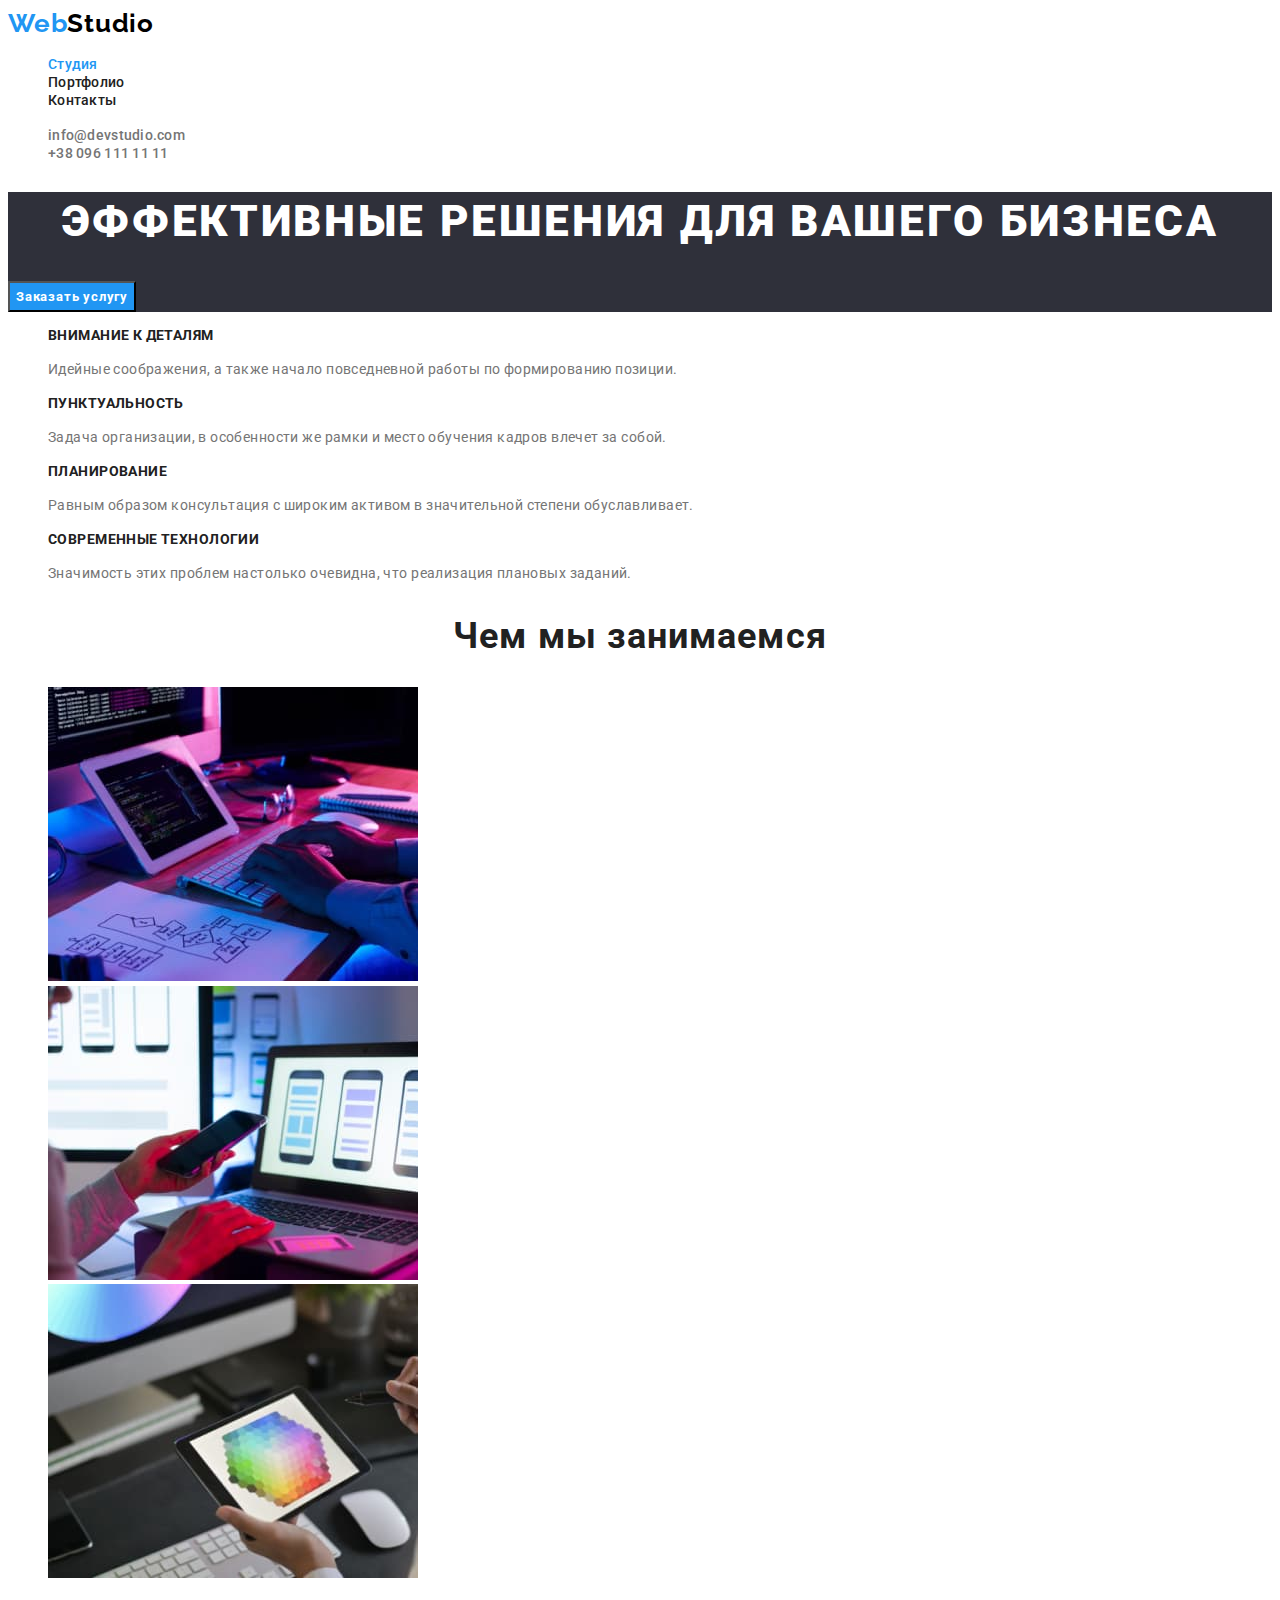
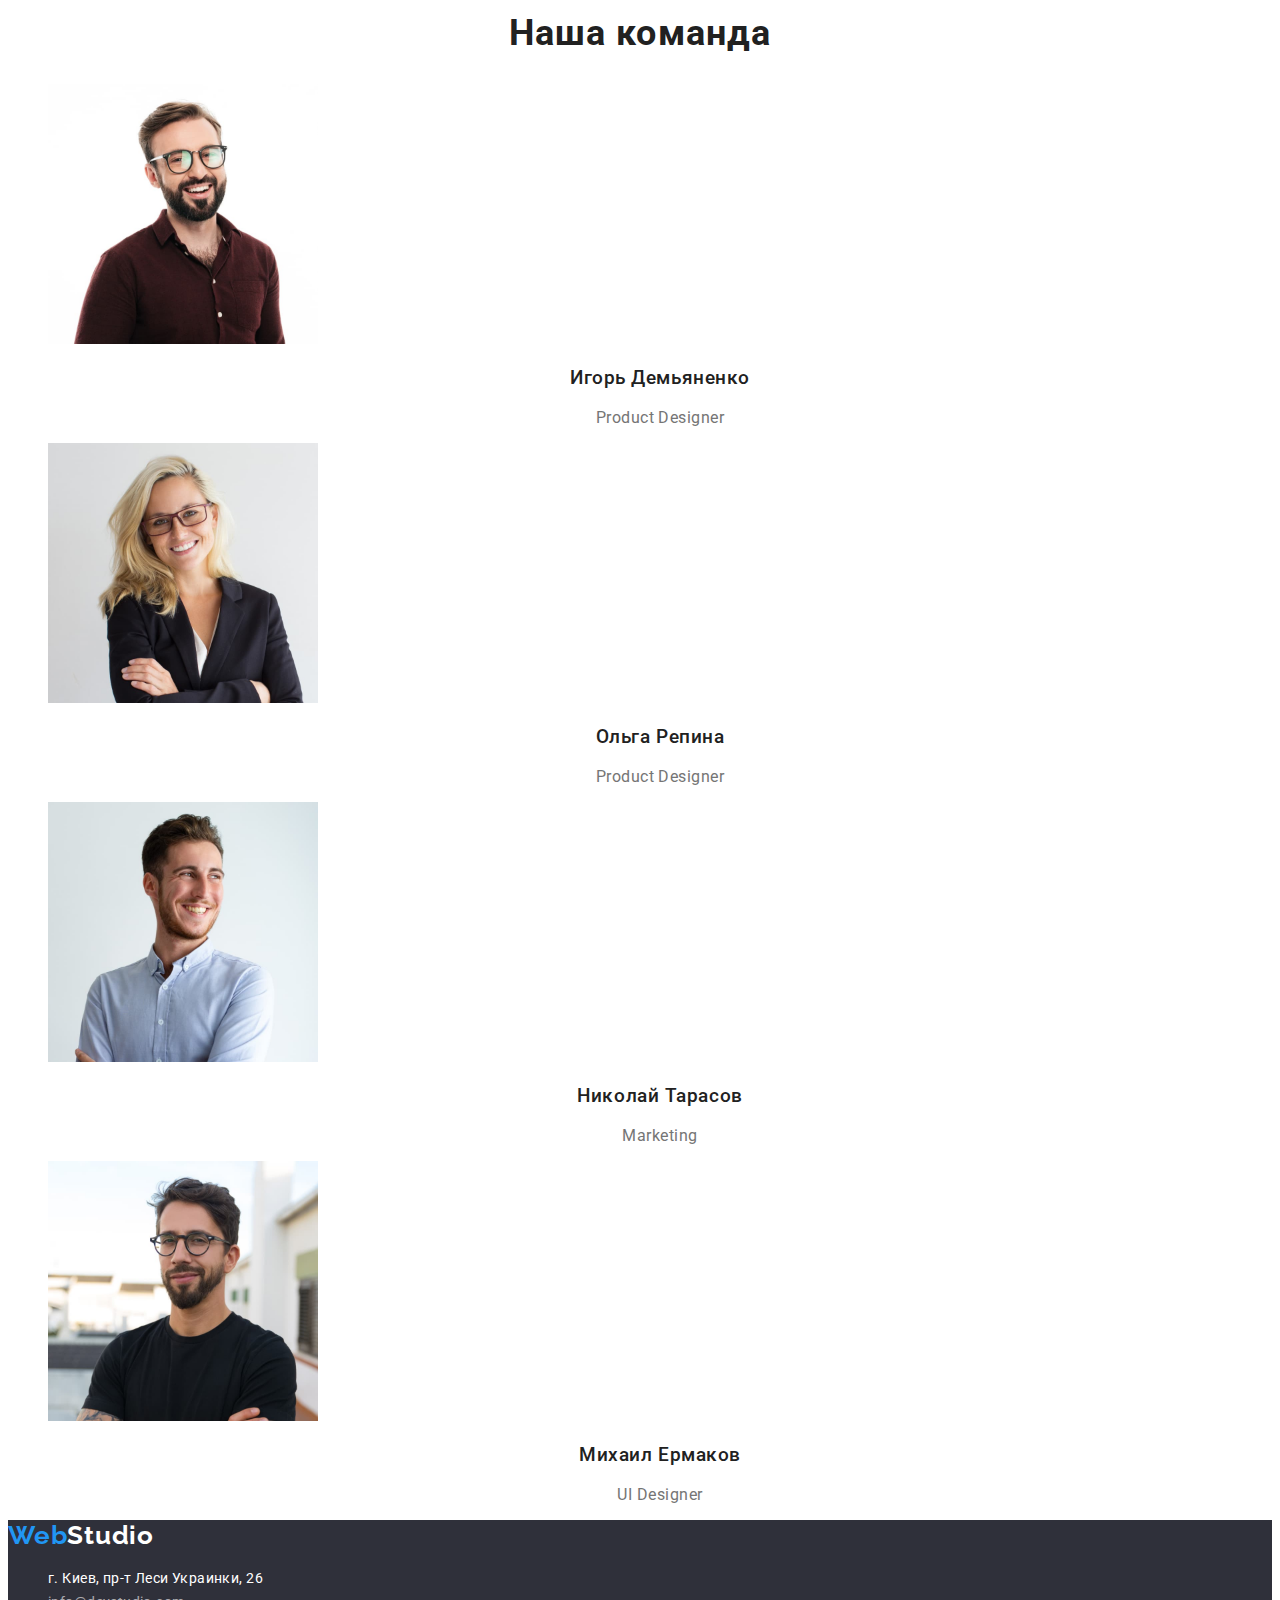
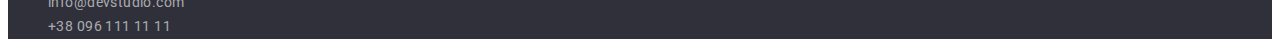
<file: index.html>
<!DOCTYPE html>
<html lang="ru">
<head>
    <meta charset="UTF-8">
    <meta http-equiv="X-UA-Compatible" content="IE=edge">
    <meta name="viewport" content="width=device-width, initial-scale=1.0">
    <title lang="en">WebStudio</title>
    <link rel="preconnect" href="https://fonts.googleapis.com">
    <link rel="preconnect" href="https://fonts.gstatic.com" crossorigin>
    <link href="https://fonts.googleapis.com/css2?family=Raleway:wght@700&family=Roboto:wght@400;500;700;900&display=swap"
    rel="stylesheet">
    <link rel="stylesheet" href="./css/style.css">
</head>
<body>
    <!-- page header -->
    <header class="page-header">
        <nav class="navigation">
            <a class="logo link" href="./index.html" lang="en">Web<span class="logo-item-header">Studio</span></a>
            
            <ul class="menu list">
                <li class="menu-item">
                    <a class="menu-link link curent" href="./index.html">Студия</a>
                </li>
                <li class="menu-item">
                    <a class="menu-link link" href="./portfolio.html">Портфолио</a>
                </li>
                <li class="menu-item">
                    <a class="menu-link link" href="">Контакты</a>
                </li>
            </ul>
        </nav>
        <ul class="contact-header list">
            <li class="contact-header-item">
                <a class="contact-header-link link" href="mailto:info@devstudio.com">info@devstudio.com</a>
            </li>
            <li class="contact-header-item">
                <a class="contact-header-link link" href="tel:+380961111111">+38 096 111 11 11</a>
            </li>
        </ul>
    </header>
    <!-- page main -->
    <main>
    <!-- section hero -->
        <section class="hero">
            <h1 class="hero-title">Эффективные решения для вашего бизнеса</h1>
            <button class="hero-button" type="button">Заказать услугу</button>
        </section>
        <!-- section credo -->
        <section>
            <h2 hidden>Наше кредо</h2>
                <ul class="credo list">
                    <li class="credo-item">
                        <h3 class="credo-title">Внимание к деталям</h3>
                        <p class="credo-text">Идейные соображения, а также начало повседневной работы по формированию позиции.</p>
                    </li>
                    <li class="credo-item">
                        <h3 class="credo-title">Пунктуальность</h3>
                        <p class="credo-text">Задача организации, в особенности же рамки и место обучения кадров влечет за собой.</p>
                    </li>
                    <li class="credo-item">
                        <h3 class="credo-title">Планирование</h3>
                        <p class="credo-text">Равным образом консультация с широким активом в значительной степени обуславливает.</p>
                    </li>
                    <li class="credo-item">
                        <h3 class="credo-title">Современные технологии</h3>
                        <p class="credo-text">Значимость этих проблем настолько очевидна, что реализация плановых заданий.</p> 
                    </li>
            </ul>
        </section>
        <!-- section work -->
        <section>
            <h2 class="section-title">Чем мы занимаемся</h2>
                <ul class="work list">
                    <li class="work-item">
                        <img class="work-image" src="./images/section-work/box-1.jpg" 
                        alt="Создание сайта" 
                        width="370"
                        height="294"
                        />
                    </li>
                    <li class="workitem">
                        <img class="work-image" src="./images/section-work/box-2.jpg" 
                        alt="Создание мобильного приложения" 
                        width="370"
                        height="294"
                        />
                    </li>
                    <li class="work-item">
                        <img class="work-image" src="./images/section-work/box-3.jpg" 
                        alt="Тестирование продукта" 
                        width="370" 
                        height="294"
                        />
                    </li>
                </ul>
        </section>
        <!-- section our team -->
        <section>
            <h2 class="section-title">Наша команда</h2>
                <ul class="our-team list">
                    <li class="our-team-item">
                        <img class="our-team-image" src="./images/our-team/игорь-демьяненко.jpg" 
                        alt="Парень в очках улыбается" 
                        width="270" 
                        height="260"
                        />
                        <h3 class="our-team-image-title">Игорь Демьяненко</h3>
                        <p class="our-team-image-text" lang="en">Product Designer</p>
                    </li>
                    <li class="our-team-item">
                        <img class="our-team-image" src="./images/our-team/ольга-репина.jpg" 
                        alt="Девушка в очках улыбается" 
                        width="270" 
                        height="260" 
                        />
                        <h3 class="our-team-image-title">Ольга Репина</h3>
                        <p class="our-team-image-text" lang="en">Product Designer</p>

                    </li class="our-team-item">
                    <li>
                        <img class="our-team-image" src="./images/our-team/николай-тарасов.jpg" 
                        alt="Парень улыбается" 
                        width="270" 
                        height="260" 
                        />
                        <h3 class="our-team-image-title">Николай Тарасов</h3>
                        <p class="our-team-image-text" lang="en">Marketing</p>
                    </li>
                    <li class="our-team-item">
                        <img class="our-team-image" src="./images/our-team/михаил-ермаков.jpg" 
                        alt="Парень в очках" 
                        width="270" 
                        height="260" 
                        />
                        <h3 class="our-team-image-title">Михаил Ермаков</h3>
                        <p class="our-team-image-text" lang="en">UI Designer</p>
                    </li>
                </ul>
        </section>
    </main>
    <footer class="page-footer">
        <a class="logo link" href="./index.html" lang="en">Web<span class="logo-item-footer">Studio</span></a>
        <address>
            <ul class="contact list">
                <li class="contact-item">
                    <a class="contact-link adress-text link" href="https://goo.gl/maps/YcQka6649BnLGoXp6" target="_blank"
                        rel="noopener noreferrer">г. Киев, пр-т Леси Украинки, 26</a>
                </li>
    
                <li class="contact-item link">
                    <a class="contact-link link" href="mailto:info@devstudio.com">info@devstudio.com</a>
                </li>
                <li class="contact-item">
                    <a class="contact-link link" href="tel:+380961111111">+38 096 111 11 11</a>
                </li>
            </ul>
        </address>
    </footer>
</body>
</html>
</file>
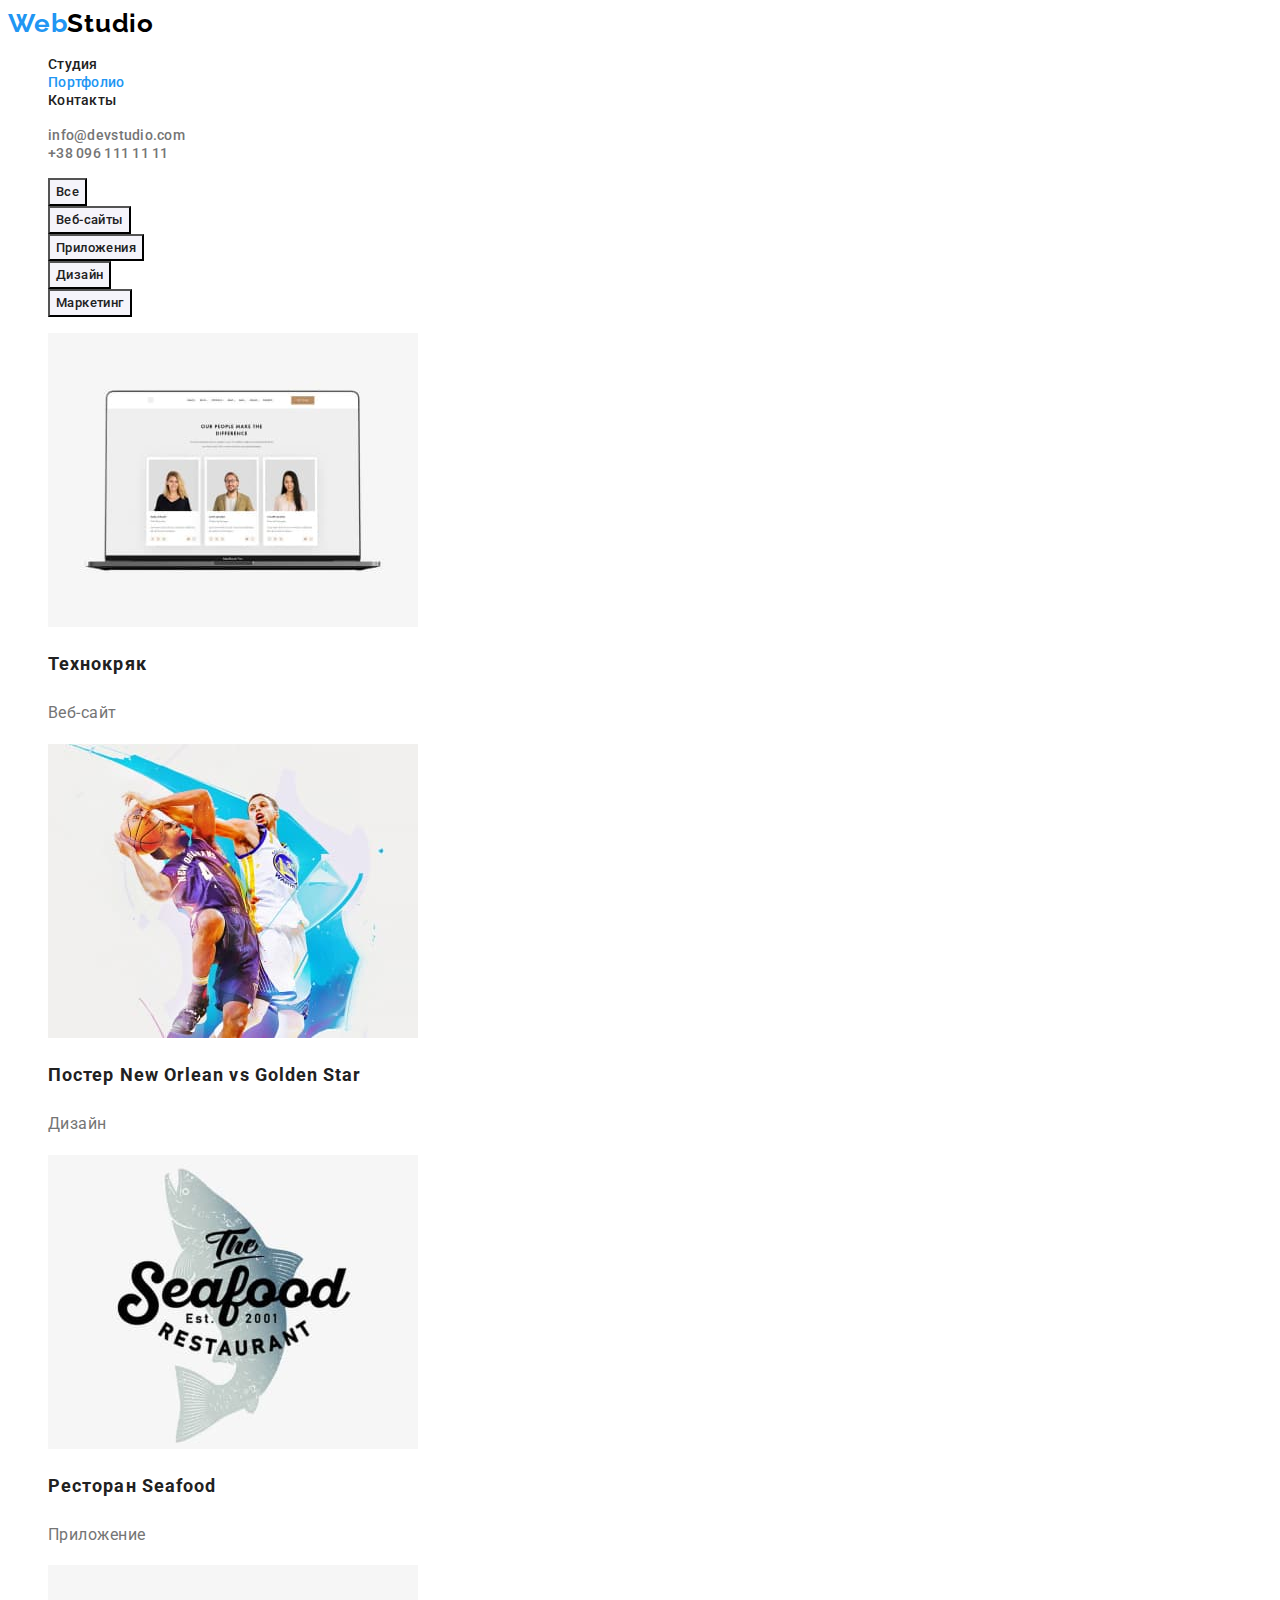
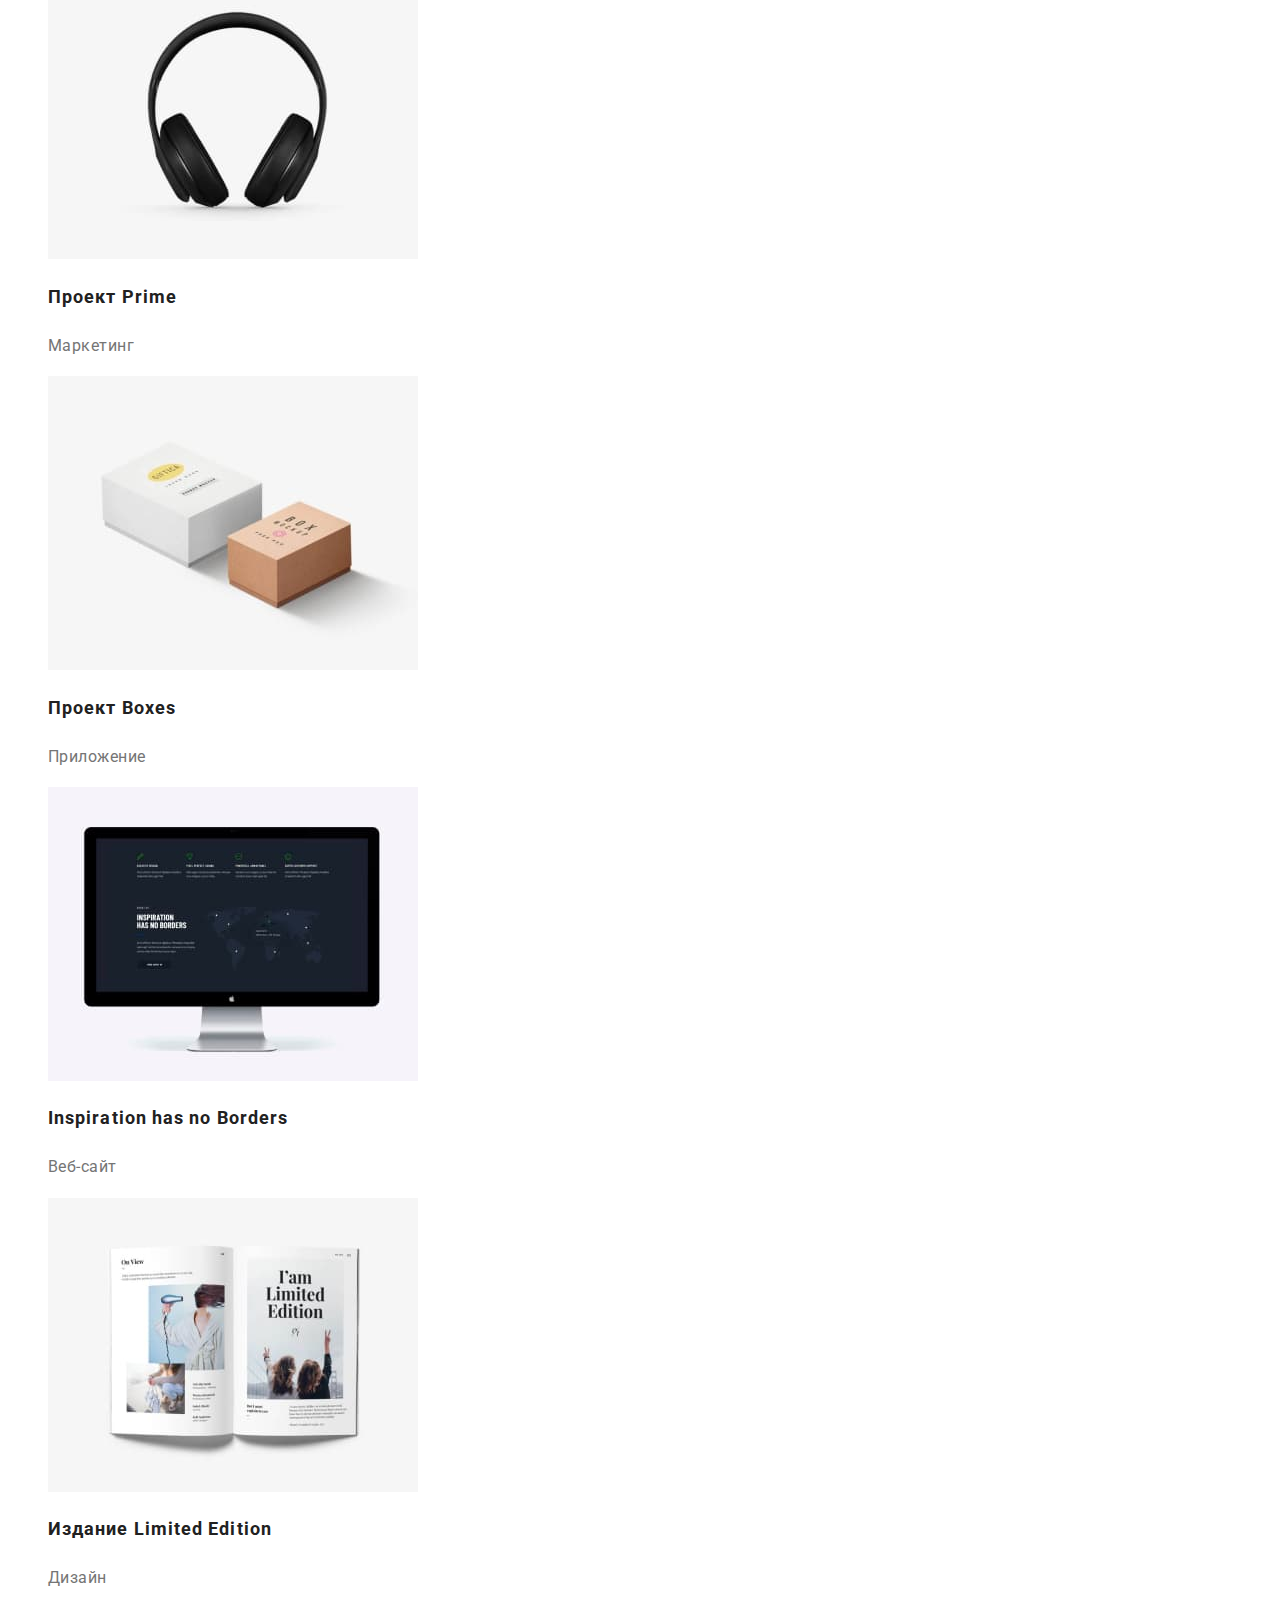
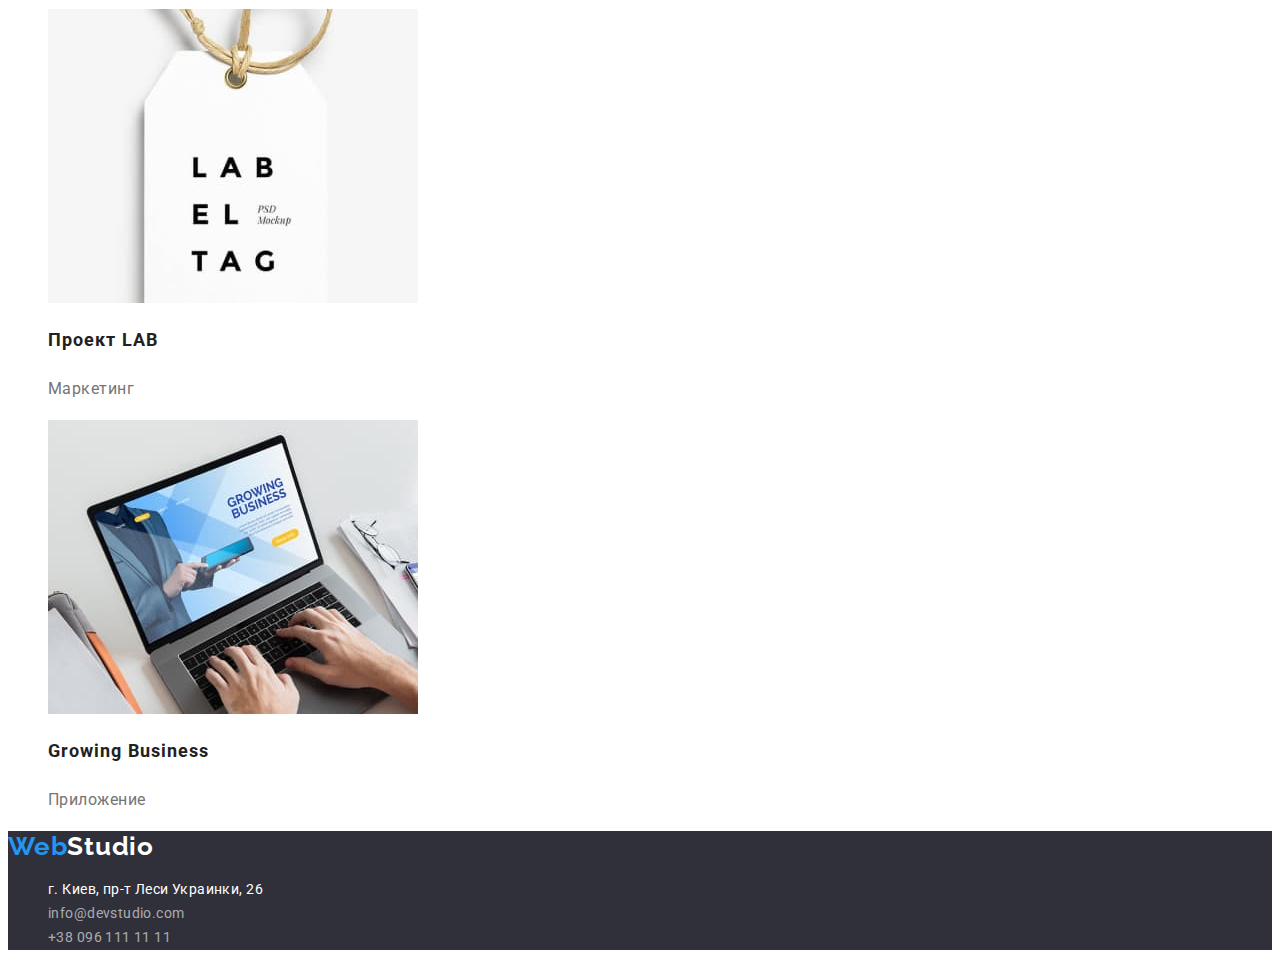
<file: portfolio.html>
<!DOCTYPE html>
<html lang="ru">

<head>
    <meta charset="UTF-8">
    <meta http-equiv="X-UA-Compatible" content="IE=edge">
    <meta name="viewport" content="width=device-width, initial-scale=1.0">
    <title lang="en">WebStudio our work</title>
    <link rel="preconnect" href="https://fonts.googleapis.com">
    <link rel="preconnect" href="https://fonts.gstatic.com" crossorigin>
    <link href="https://fonts.googleapis.com/css2?family=Raleway:wght@700&family=Roboto:wght@400;500;700;900&display=swap"
    rel="stylesheet">
    <link rel="stylesheet" href="./css/style.css">
</head>

<body>
    <!-- page header -->
    <header class="page-header">
        <nav class="navigation">
            <a class="logo link" href="./index.html" lang="en">Web<span class="logo-item-header">Studio</span></a>
            <ul class="menu list">
                <li class="menu-item">
                    <a class="menu-link link" href="./index.html">Студия</a>
                </li>
                <li class="menu-item">
                    <a class="menu-link link curent" href="./portfolio.html">Портфолио</a>
                </li>
                <li class="menu-item">
                    <a class="menu-link link" href="">Контакты</a>
                </li>
            </ul>
        </nav>
        <ul class="contact-header list">
            <li class="contact-header-item">
                <a class="contact-header-link link" href="mailto:info@devstudio.com">info@devstudio.com</a>
            </li>
            <li class="contact-header-item">
                <a class="contact-header-link link" href="tel:+380961111111">+38 096 111 11 11</a>
            </li>
        </ul>
    </header>
    <!-- page main -->
    <main>
        <!-- section portfolio -->
        <section>
            <h1 hidden>Портфолио</h1>
            <ul class="portfolio-navigation list">
                <li class="portfolio-navigation-item">
                    <button class="portfolio-navigation-button" type="button">Все</button>
                </li>
                <li class="portfolio-navigation-item">
                    <button class="portfolio-navigation-button" type="button">Веб-сайты</button>
                </li>
                <li class="portfolio-navigation-item">
                    <button class="portfolio-navigation-button" type="button">Приложения</button>
                </li>
                <li class="portfolio-navigation-item">
                    <button class="portfolio-navigation-button" type="button">Дизайн</button></li>
                <li class="portfolio-navigation-item">
                    <button class="portfolio-navigation-button" type="button">Маркетинг</button></li>
            </ul>
            <ul class="portfolio-works list">
                <li class="portfolio-works-item">
                    <img class="portfolio-works-item-image" src="./images/portfolio/технокряк.jpg"
                    alt="На экране ноутбука веб-сайт"
                    width: 370px;
                    height: 294px;
                    >
                    <h2 class="portfolio-works-item-title">Технокряк</h2>
                    <p class="portfolio-works-item-text">Веб-сайт</p>
                </li>
                <li class="portfolio-works-item">
                    <img class="portfolio-works-item-image" src="./images/portfolio/постер-new-orlean-vs-golden-star.jpg" 
                    alt="Постер с баскетболистами"
                    width: 370px;
                    height: 294px;
                    >
                    <h2 class="portfolio-works-item-title">Постер <span lang="en">New Orlean vs Golden Star</span></h2>
                    <p class="portfolio-works-item-text">Дизайн</p>
                </li>
                <li class="portfolio-works-item">
                    <img class="portfolio-works-item-image" src="./images/portfolio/ресторан-seafood.jpg" 
                    alt="Логотип ресторана"
                    width: 370px;
                    height: 294px;
                    >
                    <h2 class="portfolio-works-item-title">Ресторан <span lang="en">Seafood</span></h2>
                    <p class="portfolio-works-item-text">Приложение</p>
                </li>
                <li class="portfolio-works-item">
                    <img class="portfolio-works-item-image" src="./images/portfolio/проект-prime.jpg" 
                    alt="Наушники"
                    width: 370px;
                    height: 294px;
                    >
                    <h2 class="portfolio-works-item-title">Проект <span lang="en">Prime</span></h2>
                    <p class="portfolio-works-item-text">Маркетинг</p>
                </li>
                <li class="portfolio-works-item">
                    <img class="portfolio-works-item-image" src="./images/portfolio/проект-boxes.jpg" 
                    alt="Кробки"
                    width: 370px;
                    height: 294px;
                    >
                    <h2 class="portfolio-works-item-title">Проект <span lang="en">Boxes</span></h2>
                    <p class="portfolio-works-item-text">Приложение</p>
                </li>
                <li class="portfolio-works-item">
                    <img class="portfolio-works-item-image" src="./images/portfolio/inspiration-has-no-brders.jpg"
                    alt="На экране монитора веб-сайт"
                    width: 370px;
                    height: 294px;
                     >
                    <h2 class="portfolio-works-item-title" lang="en">Inspiration has no Borders</h2>
                    <p class="portfolio-works-item-text">Веб-сайт</p>
                </li>
                <li class="portfolio-works-item">
                    <img class="portfolio-works-item-image" src="./images/portfolio/издание-limited-edition.jpg"
                    alt="Разворот журнала"
                    width: 370px;
                    height: 294px;
                    >
                    <h2 class="portfolio-works-item-title">Издание <span lang="en">Limited Edition</span></h2>
                    <p class="portfolio-works-item-text">Дизайн</p>
                </li>
                <li class="portfolio-works-item">
                    <img class="portfolio-works-item-image" src="./images/portfolio/проект-lab.jpg" 
                    alt="Бирка с надписью"
                    width: 370px;
                    height: 294px;
                    >
                    <h2 class="portfolio-works-item-title">Проект <span lang="en">LAB</span></h2>
                     <p class="portfolio-works-item-text">Маркетинг</p>
                </li>
                <li class="portfolio-works-item">
                    <img class="portfolio-works-item-image" src="./images/portfolio/growing-business.jpg" 
                    alt="На экране ноутбука приложение"
                    width: 370px;
                    height: 294px;>
                    <h2 class="portfolio-works-item-title" lang="en">Growing Business</h2>
                    <p class="portfolio-works-item-text">Приложение</p>
                </li>
            </ul>
        </section>
    </main>
    <footer class="page-footer">
        <a class="logo link" href="./index.html" lang="en">Web<span class="logo-item-footer">Studio</span></a>
        <address>
            <ul class="contact list">
                <li class="contact-item">
                    <a class="contact-link adress-text link" href="https://goo.gl/maps/YcQka6649BnLGoXp6" target="_blank"
                        rel="noopener noreferrer">г. Киев, пр-т Леси Украинки, 26</a>
                </li>
    
                <li class="contact-item link">
                    <a class="contact-link link" href="mailto:info@devstudio.com">info@devstudio.com</a>
                </li>
                <li class="contact-item">
                    <a class="contact-link link" href="tel:+380961111111">+38 096 111 11 11</a>
                </li>
            </ul>
        </address>
    </footer>
</body>
        
</html>
</file>
<file: css/style.css>
:root{
    --primary-font: 'Roboto', sans-serif;
    --secondory-font: 'Raleway', sans-serif;
    --accent-color: #2196F3;
    --primary-color: #212121;
    --secondory-color: #FFFFFF;
    --text-color: #757575;
}

.list{
    list-style: none;
}
.link{
    text-decoration: none;
}

body{
    font-family: var(--primary-font);
    font-size: 16px;
    line-height: 1.14;
    letter-spacing: 0.03em;
    color: var(--primary-color);
}    
/* --components-- */
.logo {
    font-family: var(--secondory-font);
    font-weight: 700;
    font-size: 26px;
    line-height: 1.19;
    letter-spacing: 0.03em;
    color: var(--accent-color);
}
.logo-item-header {
    color: #000000;
}
.logo-item-footer {
    color: var(--secondory-color);
}

.section-title{
    font-weight: 700;
    font-size: 36px;
    line-height: 1.17;
    letter-spacing: 0.03em;
    text-align: center;
}
/* --components-- */

/* --page header-- */

.menu-link{
    font-weight: 500;
    font-size: 14px;
    letter-spacing: 0.02em;
    color: inherit;
}
.menu-link:hover,
.menu-link:focus{
    color: var(--accent-color);
}
.menu .menu-link.curent {
    color: var(--accent-color);
}
.contact-header-link{
    font-weight: 500;
    font-size: 14px;
    letter-spacing: 0.02em;
    color: var(--text-color);
}
.contact-header-link:hover,
.contact-header-link:focus{
    color: var(--accent-color);
}

/* --/page header-- */

/* --section hero-- */
.hero{
    background-color: #2F303A;
}
.hero-title{
    font-weight: 900;
    font-size: 44px;
    line-height: 1.36;
    text-align: center;
    letter-spacing: 0.06em;
    text-transform: uppercase;
    color: var(--secondory-color);
}
.hero-button{
    font-family: inherit;
    font-weight: 700;
    line-height: 1.88;
    letter-spacing: 0.06em;
    cursor: pointer;
    background-color: var(--accent-color);
    color: var(--secondory-color);
}
.hero-button:hover,
.hero-button:focus{
    background-color: #188CE8;
    color: var(--secondory-color);
}

/* --/section hero-- */

/* --section credo-- */
.credo-title{
    font-weight: 700;
    font-size: 14px;
    letter-spacing: 0.03em;
    text-transform: uppercase;
}
.credo-text{
    font-size: 14px;
    line-height: 1.71;
    letter-spacing: 0.03em;
    color: var(--text-color);
}
/* --/section credo-- */

/* --section our team-- */
.our-team-image-title{
    font-weight: 500;
    line-height: 1.19;
    text-align: center;
    letter-spacing: 0.03em;
}
.our-team-image-text{
    line-height: 1.19;
    text-align: center;
    color: var(--text-color);
    letter-spacing: 0.03em;
}
/* --/section our team-- */

/* --footer-- */

.page-footer{
    background-color: #2F303A;
}

.contact-link{
    font-style: normal;
    font-size: 14px;
    line-height: 1.71;
    letter-spacing: 0.03em;
    color: rgba(255, 255, 255, 0.6);
}
.adress-text {
    color: var(--secondory-color);
}
.contact-link:hover,
.contact-link:focus{
    color: var(--accent-color);
}

/* --/footer-- */

/* --section portfolio--  */

.portfolio-navigation-button{
    font-family: inherit;
    font-weight: 500;
    line-height: 1.63;
    cursor: pointer;
    letter-spacing: 0.03em;
    background-color: #F5F4FA;
    color: inherit;
}
.portfolio-navigation-button:hover,
.portfolio-navigation-button:focus{
    background-color: var(--accent-color);
    color: var(--secondory-color);
}
.portfolio-works-item-title{
    font-weight: 700;
    font-size: 18px;
    line-height: 2;
    letter-spacing: 0.06em;
}
.portfolio-works-item-text{
    line-height: 1.86;
    letter-spacing: 0.03em;
    color: var(--text-color);
}
/* --/section portfolio--  */
</file>
